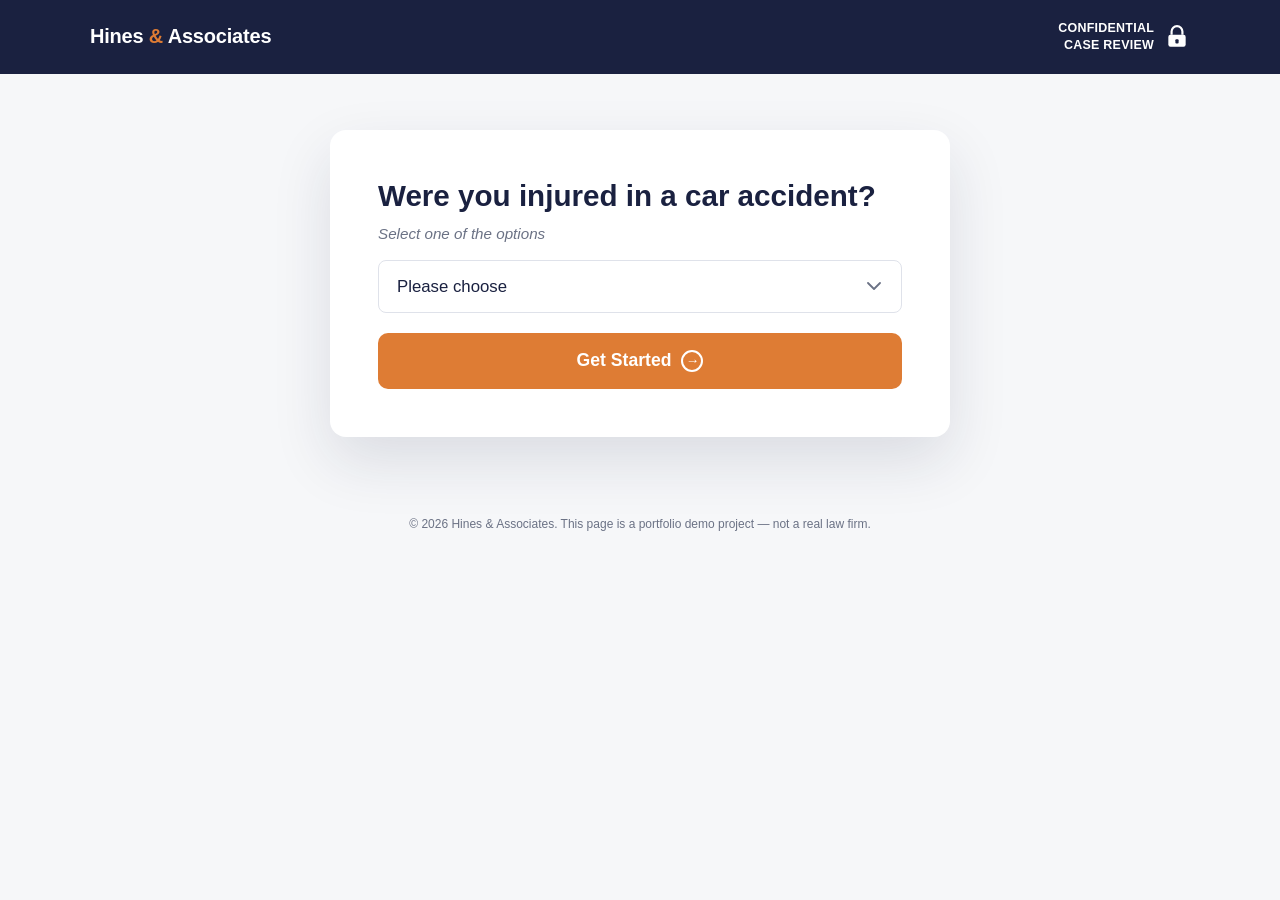
<file: index.html>
<!doctype html>
<html lang="en">
  <head>
    <meta charset="UTF-8" />
    <meta name="viewport" content="width=device-width, initial-scale=1.0" />
    <title>Free Case Review | Hines & Associates</title>

    <link rel="stylesheet" href="style.css" />

    <!-- Google Tag Manager -->
    <script>
      (function (w, d, s, l, i) {
        w[l] = w[l] || [];
        w[l].push({ "gtm.start": new Date().getTime(), event: "gtm.js" });
        var f = d.getElementsByTagName(s)[0],
          j = d.createElement(s),
          dl = l != "dataLayer" ? "&l=" + l : "";
        j.async = true;
        j.src = "https://www.googletagmanager.com/gtm.js?id=" + i + dl;
        f.parentNode.insertBefore(j, f);
      })(window, document, "script", "dataLayer", "GTM-KLVW6J7G");
    </script>
    <!-- End Google Tag Manager -->
  </head>
  <body>
    <!-- Google Tag Manager (noscript) -->
    <noscript
      ><iframe src="https://www.googletagmanager.com/ns.html?id=GTM-KLVW6J7G" height="0" width="0" style="display: none; visibility: hidden"></iframe
    ></noscript>
    <!-- End Google Tag Manager (noscript) -->

    <header>
      <div class="header-inner">
        <div class="logo">Hines <span>&amp;</span> Associates</div>
        <div class="badge">
          <span>Confidential<br />Case Review</span>
          <svg width="26" height="26" viewBox="0 0 24 24" fill="none">
            <rect x="4" y="10" width="16" height="11" rx="2" fill="#fff" />
            <path d="M7 10V7a5 5 0 0 1 10 0v3" stroke="#fff" stroke-width="2" fill="none" />
            <rect x="10.5" y="14" width="3" height="4" rx="1" fill="var(--navy)" />
          </svg>
        </div>
      </div>
    </header>

    <main>
      <form id="intake-form" novalidate>
        <!-- Step 1: car accident -->
        <div class="qcard form-step" id="step-1" data-step="1">
          <h1>Were you injured in a car accident?</h1>
          <p class="helper">Select one of the options</p>
          <select id="step-1-select" name="car-accident">
            <option value="" disabled selected>Please choose</option>
            <option value="yes">Yes</option>
            <option value="no">No</option>
          </select>
          <div class="field-error" id="step-1-error">Please select an option.</div>
          <button type="button" class="cta-btn" id="step-1-next">Get Started <span class="arrow-circle">&rarr;</span></button>
        </div>

        <!-- Shown instead of the form when step 1 disqualifies -->
        <div class="qcard form-step" id="step-1-disqualified" data-step="1-disqualified" style="display: none">
          <p class="disqualified-msg">
            <strong>We're not able to help with this one.</strong>Right now we only take cases involving car accidents, so we won't be able to move forward.
            We're sorry we couldn't be of more help — please consider reaching out to a general injury attorney in your area.
          </p>
        </div>

        <!-- Step 2: damages -->
        <div class="qcard form-step" id="step-2" data-step="2" style="display: none">
          <h1>What's the estimated total of your losses so far?</h1>
          <p class="helper">Select one of the options</p>
          <select id="step-2-select" name="damages-range">
            <option value="" disabled selected>Please choose</option>
            <option value="0-5000">$0 &ndash; $5,000</option>
            <option value="5100-10000">$5,100 &ndash; $10,000</option>
            <option value="10100-20000">$10,100 &ndash; $20,000</option>
            <option value="21000+">$21,000 or more</option>
          </select>
          <div class="field-error" id="step-2-error">Please select a range.</div>
          <button type="button" class="cta-btn" id="step-2-next">Continue <span class="arrow-circle">&rarr;</span></button>
        </div>

        <!-- Step 3: insurance -->
        <div class="qcard form-step" id="step-3" data-step="3" style="display: none">
          <h1>Do you have automobile insurance?</h1>
          <p class="helper">Select one of the options</p>
          <select id="step-3-select" name="has-insurance">
            <option value="" disabled selected>Please choose</option>
            <option value="yes">Yes</option>
            <option value="no">No</option>
          </select>
          <div class="field-error" id="step-3-error">Please select an option.</div>
          <button type="button" class="cta-btn" id="step-3-next">Continue <span class="arrow-circle">&rarr;</span></button>
        </div>

        <!-- Shown instead of the form when step 3 disqualifies -->
        <div class="qcard form-step" id="step-3-disqualified" data-step="3-disqualified" style="display: none">
          <p class="disqualified-msg">
            <strong>We're not able to move forward.</strong>Based on your answer, we're not able to take on your case at this time. We're sorry we couldn't be
            of more help.
          </p>
        </div>

        <!-- Step 4: existing representation -->
        <div class="qcard form-step" id="step-4" data-step="4" style="display: none">
          <h1>Do you already have a lawyer for this case?</h1>
          <p class="helper">Select one of the options</p>
          <select id="step-4-select" name="has-lawyer">
            <option value="" disabled selected>Please choose</option>
            <option value="yes">Yes</option>
            <option value="no">No</option>
          </select>
          <div class="field-error" id="step-4-error">Please select an option.</div>
          <button type="button" class="cta-btn" id="step-4-next">Continue <span class="arrow-circle">&rarr;</span></button>
        </div>

        <!-- Shown instead of the form when step 4 disqualifies -->
        <div class="qcard form-step" id="step-4-disqualified" data-step="4-disqualified" style="display: none">
          <p class="disqualified-msg">
            <strong>We're not able to move forward.</strong>Based on your answer, we're not able to take on your case at this time. We're sorry we couldn't be
            of more help.
          </p>
        </div>

        <!-- Step 5: contact info -->
        <div class="qcard form-step" id="step-5" data-step="5" style="display: none">
          <h1>Almost done &mdash; where should we send your case review?</h1>
          <p class="helper">Takes less than a minute. All information is confidential.</p>

          <label for="full-name">Full name</label>
          <input type="text" id="full-name" name="full-name" placeholder="Jane Smith" autocomplete="name" />
          <div class="field-error" id="error-full-name">Please enter your full name.</div>

          <label for="email">Email address</label>
          <input type="email" id="email" name="email" placeholder="jane@example.com" autocomplete="email" />
          <div class="field-error" id="error-email">Please enter a valid email address.</div>

          <label for="phone">Phone number</label>
          <input type="tel" id="phone" name="phone" placeholder="(555) 123-4567" autocomplete="tel" />
          <div class="field-error" id="error-phone">Please enter a valid 10-digit phone number.</div>

          <button type="submit" class="cta-btn">Get My Free Case Review <span class="arrow-circle">&rarr;</span></button>
          <p class="disclaimer">
            By submitting, you agree to be contacted about your case by phone, text, or email. This is attorney advertising — prior results do not guarantee a
            similar outcome.
          </p>
        </div>
      </form>
    </main>

    <footer>&copy; 2026 Hines &amp; Associates. This page is a portfolio demo project — not a real law firm.</footer>

    <script src="script.js?v=5"></script>
  </body>
</html>
</file>
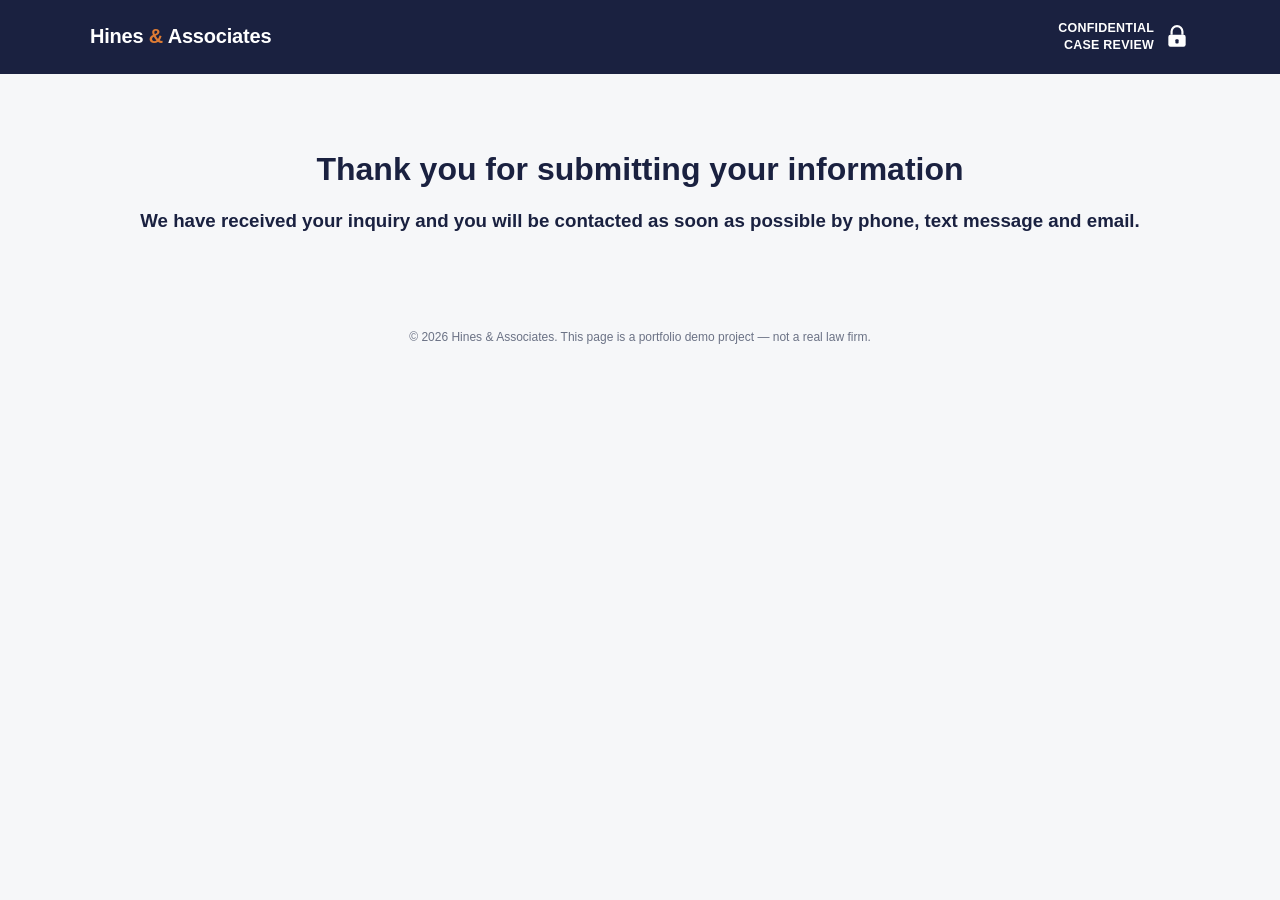
<file: thank-you.html>
<!DOCTYPE html>
<html lang="en">
<head>
<meta charset="UTF-8">
<meta name="viewport" content="width=device-width, initial-scale=1.0">
<title>Free Case Review | Hines & Associates</title>

<link rel="stylesheet" href="style.css">



<!-- Google Tag Manager -->
<script>(function(w,d,s,l,i){w[l]=w[l]||[];w[l].push({'gtm.start':
new Date().getTime(),event:'gtm.js'});var f=d.getElementsByTagName(s)[0],
j=d.createElement(s),dl=l!='dataLayer'?'&l='+l:'';j.async=true;j.src=
'https://www.googletagmanager.com/gtm.js?id='+i+dl;f.parentNode.insertBefore(j,f);
})(window,document,'script','dataLayer','GTM-KLVW6J7G');</script>
<!-- End Google Tag Manager -->
</head>
<body>
  <!-- Google Tag Manager (noscript) -->
<noscript><iframe src="https://www.googletagmanager.com/ns.html?id=GTM-KLVW6J7G"
height="0" width="0" style="display:none;visibility:hidden"></iframe></noscript>
<!-- End Google Tag Manager (noscript) -->

  <header>
    <div class="header-inner">
      <div class="logo">Hines <span>&amp;</span> Associates</div>
      <div class="badge">
        <span>Confidential<br>Case Review</span>
        <svg width="26" height="26" viewBox="0 0 24 24" fill="none">
          <rect x="4" y="10" width="16" height="11" rx="2" fill="#fff"/>
          <path d="M7 10V7a5 5 0 0 1 10 0v3" stroke="#fff" stroke-width="2" fill="none"/>
          <rect x="10.5" y="14" width="3" height="4" rx="1" fill="var(--navy)"/>
        </svg>
      </div>
    </div>
  </header>

  <main>
    <div class="centered-text">
      <h1>Thank you for submitting your information</h1>
      <h3>We have received your inquiry and you will be contacted as soon as possible by phone, text message and email.</h3>
    </div>
  </main>

  <footer>
    &copy; 2026 Hines &amp; Associates. This page is a portfolio demo project — not a real law firm.
  </footer>

    <script>
      const params = new URLSearchParams(window.location.search);
      const damages = params.get('damages');

      dataLayer.push({
        'event': 'thank_you_data',
        'damages_range': damages
      });
    </script>

</body>
</html>
</file>
<file: style.css>
:root {
    --navy: #1a2140;
    --navy-deep: #12172e;
    --orange: #de7c34;
    --orange-dark: #c2661f;
    --text: #1a2140;
    --text-muted: #6b7285;
    --border: #dfe2ea;
    --bg: #f6f7f9;
    --error: #b3261e;
  }

  * { box-sizing: border-box; }

  body {
    margin: 0;
    font-family: -apple-system, BlinkMacSystemFont, 'Segoe UI', sans-serif;
    color: var(--text);
    background: var(--bg);
  }

 .centered-text {
  text-align: center;
}

  /* ---------- Header ---------- */
  header {
    background: var(--navy);
    padding: 20px 32px;
  }
  .header-inner {
    max-width: 1100px;
    margin: 0 auto;
    display: flex;
    align-items: center;
    justify-content: space-between;
  }
  .logo {
    color: #fff;
    font-size: 1.25rem;
    font-weight: 800;
    letter-spacing: -0.01em;
  }
  .logo span { color: var(--orange); }

  .badge {
    display: flex;
    align-items: center;
    gap: 10px;
    color: #fff;
    font-size: 0.78rem;
    font-weight: 700;
    text-align: right;
    letter-spacing: 0.02em;
    text-transform: uppercase;
    line-height: 1.35;
  }
  .badge svg { flex-shrink: 0; }

  /* ---------- Question card ---------- */
  main {
    padding: 56px 20px 80px;
  }
  .qcard {
    background: #fff;
    border-radius: 16px;
    box-shadow: 0 24px 60px rgba(26, 33, 64, 0.12);
    padding: 48px;
    max-width: 620px;
    margin: 0 auto;
  }
  .qcard h1 {
    font-size: 1.85rem;
    font-weight: 800;
    line-height: 1.25;
    color: var(--navy);
    margin: 0 0 10px;
  }
  .qcard .helper {
    font-style: italic;
    color: var(--text-muted);
    font-size: 0.95rem;
    margin: 0 0 18px;
  }

  .qcard select,
  .qcard input[type="text"],
  .qcard input[type="email"],
  .qcard input[type="tel"] {
    width: 100%;
    padding: 16px 18px;
    font-size: 1.05rem;
    font-family: inherit;
    color: var(--text);
    border: 1px solid var(--border);
    border-radius: 8px;
    background: linear-gradient(#ffffff, #f3f4f7);
    margin-bottom: 14px;
  }
 .qcard select {
  appearance: none;
  background-image: url("data:image/svg+xml,%3Csvg xmlns='http://www.w3.org/2000/svg' width='14' height='9' viewBox='0 0 14 9'%3E%3Cpath d='M1 1l6 6 6-6' stroke='%236b7285' stroke-width='1.8' fill='none' stroke-linecap='round' stroke-linejoin='round'/%3E%3C/svg%3E");
  background-repeat: no-repeat;
  background-position: right 20px center;
  padding-right: 44px;
}
  .qcard select:focus,
  .qcard input:focus {
    outline: none;
    border-color: var(--navy);
  }
  .qcard label {
    display: block;
    font-size: 0.85rem;
    font-weight: 700;
    color: var(--text);
    margin-bottom: 6px;
  }

  .field-error {
    display: none;
    color: var(--error);
    font-size: 0.82rem;
    margin: -8px 0 14px;
  }

  .cta-btn {
    width: 100%;
    background: var(--orange);
    color: #fff;
    border: none;
    padding: 17px 20px;
    font-size: 1.1rem;
    font-weight: 700;
    border-radius: 10px;
    cursor: pointer;
    display: flex;
    align-items: center;
    justify-content: center;
    gap: 10px;
    transition: background 0.15s ease;
    margin-top: 6px;
  }
  .cta-btn:hover { background: var(--orange-dark); }
  .arrow-circle {
    width: 22px;
    height: 22px;
    border-radius: 50%;
    border: 2px solid #fff;
    display: inline-flex;
    align-items: center;
    justify-content: center;
    font-size: 0.85rem;
    line-height: 1;
  }

  .disclaimer {
    font-size: 0.72rem;
    color: var(--text-muted);
    margin-top: 16px;
    text-align: center;
    line-height: 1.4;
  }

  .disqualified-msg {
    font-size: 1rem;
    color: var(--text);
    line-height: 1.6;
    margin: 0;
  }
  .disqualified-msg strong { display: block; color: var(--navy); font-size: 1.3rem; margin-bottom: 10px; }

  footer {
    text-align: center;
    font-size: 0.75rem;
    color: var(--text-muted);
    padding: 0 20px 40px;
  }

  @media (max-width: 640px) {
    .qcard { padding: 32px 24px; }
    .qcard h1 { font-size: 1.5rem; }
    .header-inner { flex-direction: column; gap: 10px; text-align: center; }
  }
</file>
